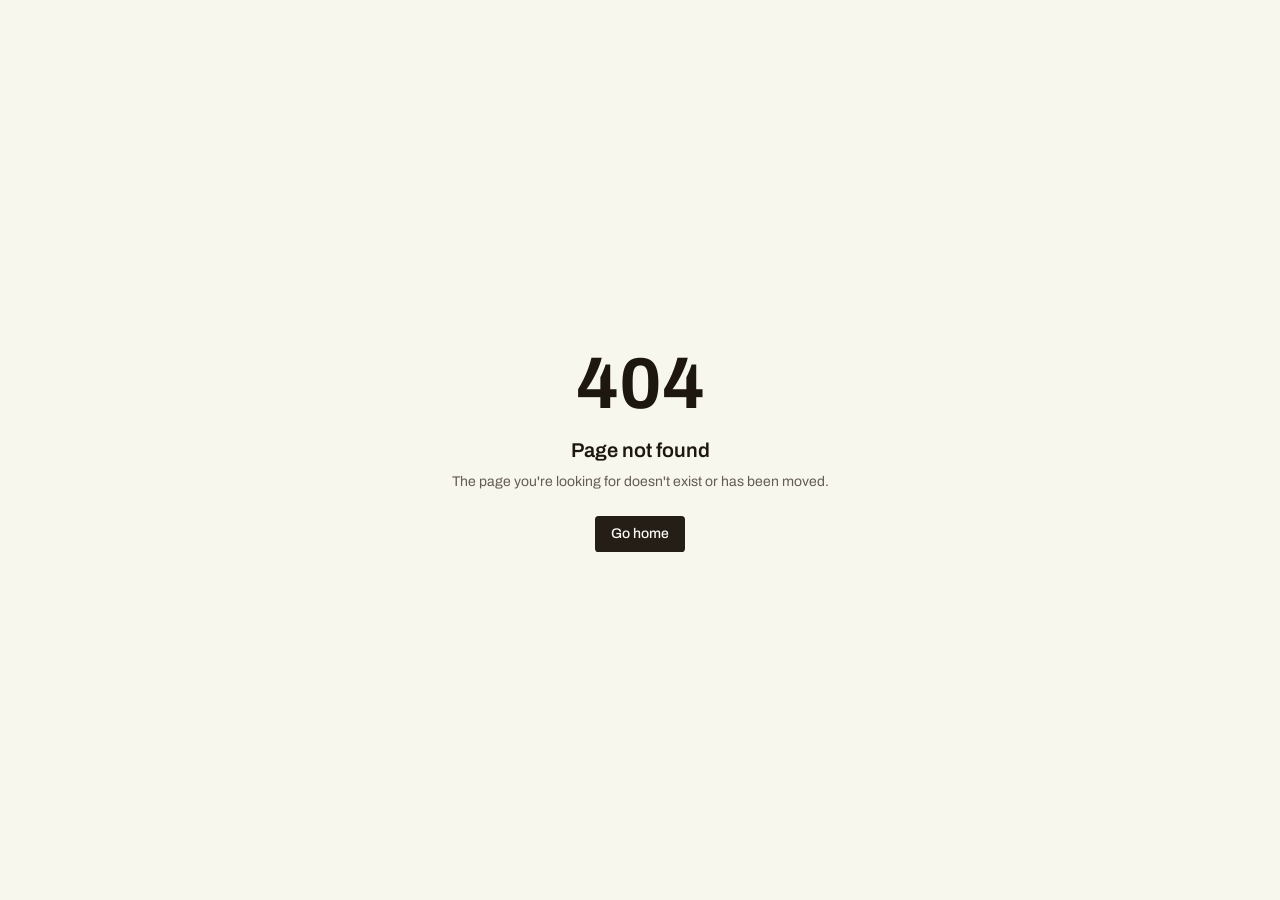
<file: index.html>
<!DOCTYPE html><html lang="en"><head><meta charSet="utf-8"/><meta name="viewport" content="width=device-width, initial-scale=1"/><link rel="preload" as="image" href="/assets/maap-contemporary-home-oMH60qDB.jpg" fetchPriority="high"/><link rel="stylesheet" href="/assets/styles-DMEjcjuH.css" data-precedence="default"/><link rel="stylesheet" href="https://fonts.googleapis.com/css2?family=Archivo:wght@400;500;600;700;800;900&amp;family=IBM+Plex+Mono:wght@400;500;600&amp;display=swap" data-precedence="default"/><title>Home design &amp; house plans in Ahmedabad | Maap Studio</title><meta name="author" content="Lovable"/><meta name="twitter:site" content="@Lovable"/><meta name="description" content="Thoughtful home design, floor plans, 3D, elevations and structure drawings at clear fixed fees. Based in Ahmedabad; designing homes online across India."/><meta property="og:title" content="Home design &amp; house plans in Ahmedabad | Maap Studio"/><meta property="og:description" content="Thoughtful home design, floor plans, 3D, elevations and structure drawings at clear fixed fees."/><meta property="og:type" content="website"/><meta name="twitter:card" content="summary_large_image"/><meta name="twitter:title" content="Home design &amp; house plans | Maap Studio"/><meta name="twitter:description" content="Your home, measured right. Home design from Ahmedabad, online across India."/><link rel="modulepreload" href="/assets/index-eVsp8Q-s.js"/><link rel="modulepreload" href="/assets/routes-uKKymCaC.js"/><link rel="modulepreload" href="/assets/maap-site-Dl5xqxIx.js"/><link rel="icon" href="/favicon.ico" type="image/x-icon"/><link rel="preconnect" href="https://fonts.googleapis.com"/><link rel="preconnect" href="https://fonts.gstatic.com" crossorigin="anonymous"/>

<meta property="og:image" content="https://pub-bb2e103a32db4e198524a2e9ed8f35b4.r2.dev/lovp_4zr3w534ee8n6t8kfgthk98hjd/b9e35c79ba7c2929c756231bcea61014_1792060962838.png"><meta name="twitter:image" content="https://pub-bb2e103a32db4e198524a2e9ed8f35b4.r2.dev/lovp_4zr3w534ee8n6t8kfgthk98hjd/b9e35c79ba7c2929c756231bcea61014_1792060962838.png"></head><body><!--$--><header class="site-header"><div class="site-header-inner"><a aria-label="Maap Studio home" class="wordmark active" href="/" data-status="active" aria-current="page"><span aria-hidden="true" class="wordmark-rule"><span>STUDIO</span></span><span aria-hidden="true" class="wordmark-name">maap</span></a><nav aria-label="Main navigation" class="main-nav"><a href="/#services">What we make</a><a href="/#process">How it works</a><a href="/#work">Selected work</a><a href="/pricing">Pricing</a></nav><a href="https://wa.me/919274209893" rel="noreferrer" target="_blank" class="inline-flex items-center justify-center gap-2 whitespace-nowrap font-medium cursor-pointer transition-colors focus-visible:outline-none focus-visible:ring-1 focus-visible:ring-ring disabled:pointer-events-none disabled:opacity-50 disabled:cursor-not-allowed [&amp;_svg]:pointer-events-none [&amp;_svg]:size-4 [&amp;_svg]:shrink-0 bg-primary text-primary-foreground shadow hover:bg-primary/90 h-8 rounded-md px-3 text-xs header-contact">Start a project <svg xmlns="http://www.w3.org/2000/svg" width="24" height="24" viewBox="0 0 24 24" fill="none" stroke="currentColor" stroke-width="2" stroke-linecap="round" stroke-linejoin="round" class="lucide lucide-arrow-up-right" aria-hidden="true"><path d="M7 7h10v10"></path><path d="M7 17 17 7"></path></svg></a></div></header><main><section aria-labelledby="home-title" class="home-hero"><div class="hero-copy"><span class="eyebrow hero-eyebrow">MEASURED WITH INTENTION <span>·</span> AHMEDABAD, INDIA</span><h1 id="home-title">Your home,<br/>measured <span>right.</span></h1><p class="hero-description">Floor plans, 3D, elevations and structure drawings for your new home. Fixed fees, fast turnaround, Ahmedabad and online across India.</p><p class="hero-gujarati" lang="gu">ઘરનો નકશો <span>·</span> 3D <span>·</span> એલિવેશન</p><div class="hero-actions"><a href="https://wa.me/919274209893" rel="noreferrer" target="_blank" class="inline-flex items-center justify-center gap-2 whitespace-nowrap text-sm font-medium cursor-pointer transition-colors focus-visible:outline-none focus-visible:ring-1 focus-visible:ring-ring disabled:pointer-events-none disabled:opacity-50 disabled:cursor-not-allowed [&amp;_svg]:pointer-events-none [&amp;_svg]:size-4 [&amp;_svg]:shrink-0 bg-primary text-primary-foreground shadow hover:bg-primary/90 h-10 rounded-md px-8 hero-primary"><svg xmlns="http://www.w3.org/2000/svg" width="24" height="24" viewBox="0 0 24 24" fill="none" stroke="currentColor" stroke-width="2" stroke-linecap="round" stroke-linejoin="round" class="lucide lucide-message-circle" aria-hidden="true"><path d="M2.992 16.342a2 2 0 0 1 .094 1.167l-1.065 3.29a1 1 0 0 0 1.236 1.168l3.413-.998a2 2 0 0 1 1.099.092 10 10 0 1 0-4.777-4.719"></path></svg> WhatsApp us<svg xmlns="http://www.w3.org/2000/svg" width="24" height="24" viewBox="0 0 24 24" fill="none" stroke="currentColor" stroke-width="2" stroke-linecap="round" stroke-linejoin="round" class="lucide lucide-arrow-up-right" aria-hidden="true"><path d="M7 7h10v10"></path><path d="M7 17 17 7"></path></svg></a><a href="#pricing" class="inline-flex items-center justify-center gap-2 whitespace-nowrap text-sm font-medium cursor-pointer transition-colors focus-visible:outline-none focus-visible:ring-1 focus-visible:ring-ring disabled:pointer-events-none disabled:opacity-50 disabled:cursor-not-allowed [&amp;_svg]:pointer-events-none [&amp;_svg]:size-4 [&amp;_svg]:shrink-0 border border-input bg-background shadow-sm hover:bg-accent hover:text-accent-foreground h-10 rounded-md px-8 hero-secondary">See pricing <svg xmlns="http://www.w3.org/2000/svg" width="24" height="24" viewBox="0 0 24 24" fill="none" stroke="currentColor" stroke-width="2" stroke-linecap="round" stroke-linejoin="round" class="lucide lucide-arrow-right" aria-hidden="true"><path d="M5 12h14"></path><path d="m12 5 7 7-7 7"></path></svg></a></div></div><figure class="hero-image"><img alt="Architectural rendering of a modern stone, timber and charcoal home with a sheltered entrance and landscaped garden" decoding="async" fetchPriority="high" height="1024" src="/assets/maap-contemporary-home-oMH60qDB.jpg" width="1536"/><figcaption><span>A PLACE TO CALL YOURS</span><span>01 — 06</span></figcaption><span aria-hidden="true" class="hero-image-measure">A THOUGHTFUL HOME BEGINS WITH A GOOD PLAN</span></figure><a aria-label="Scroll down to learn more" class="scroll-prompt" href="#services"><span>MADE WITH CARE IN AHMEDABAD</span><svg xmlns="http://www.w3.org/2000/svg" width="24" height="24" viewBox="0 0 24 24" fill="none" stroke="currentColor" stroke-width="2" stroke-linecap="round" stroke-linejoin="round" class="lucide lucide-arrow-down" aria-hidden="true"><path d="M12 5v14"></path><path d="m19 12-7 7-7-7"></path></svg></a></section><section aria-labelledby="services-title" class="content-section services-section" id="services"><div class="section-shell"><div class="section-heading"><span class="eyebrow">01 — WHAT WE MAKE</span><h2>A good home starts with a good plan.</h2><p>Everything your new home needs on paper and brought to life, with one thoughtful team.</p></div><div class="services-grid"><article class="service-item"><div class="service-item-top"><svg xmlns="http://www.w3.org/2000/svg" width="24" height="24" viewBox="0 0 24 24" fill="none" stroke="currentColor" stroke-width="2" stroke-linecap="round" stroke-linejoin="round" class="lucide lucide-ruler service-icon" aria-hidden="true"><path d="M21.3 15.3a2.4 2.4 0 0 1 0 3.4l-2.6 2.6a2.4 2.4 0 0 1-3.4 0L2.7 8.7a2.41 2.41 0 0 1 0-3.4l2.6-2.6a2.41 2.41 0 0 1 3.4 0Z"></path><path d="m14.5 12.5 2-2"></path><path d="m11.5 9.5 2-2"></path><path d="m8.5 6.5 2-2"></path><path d="m17.5 15.5 2-2"></path></svg><span class="service-index">0<!-- -->1<!-- --> <span>—</span></span></div><h3>Floor plans</h3><p>Considered room layouts, furniture, sizes and openings.</p></article><article class="service-item"><div class="service-item-top"><svg xmlns="http://www.w3.org/2000/svg" width="24" height="24" viewBox="0 0 24 24" fill="none" stroke="currentColor" stroke-width="2" stroke-linecap="round" stroke-linejoin="round" class="lucide lucide-drafting-compass service-icon" aria-hidden="true"><path d="m12.99 6.74 1.93 3.44"></path><path d="M19.136 12a10 10 0 0 1-14.271 0"></path><path d="m21 21-2.16-3.84"></path><path d="m3 21 8.02-14.26"></path><circle cx="12" cy="5" r="2"></circle></svg><span class="service-index">0<!-- -->2<!-- --> <span>—</span></span></div><h3>Structure plans</h3><p>Checked and signed by a partner structural engineer.</p></article><article class="service-item"><div class="service-item-top"><svg xmlns="http://www.w3.org/2000/svg" width="24" height="24" viewBox="0 0 24 24" fill="none" stroke="currentColor" stroke-width="2" stroke-linecap="round" stroke-linejoin="round" class="lucide lucide-box service-icon" aria-hidden="true"><path d="M21 8a2 2 0 0 0-1-1.73l-7-4a2 2 0 0 0-2 0l-7 4A2 2 0 0 0 3 8v8a2 2 0 0 0 1 1.73l7 4a2 2 0 0 0 2 0l7-4A2 2 0 0 0 21 16Z"></path><path d="m3.3 7 8.7 5 8.7-5"></path><path d="M12 22V12"></path></svg><span class="service-index">0<!-- -->3<!-- --> <span>—</span></span></div><h3>3D &amp; walkthrough views</h3><p>See how your planned home comes together in three dimensions.</p></article><article class="service-item"><div class="service-item-top"><svg xmlns="http://www.w3.org/2000/svg" width="24" height="24" viewBox="0 0 24 24" fill="none" stroke="currentColor" stroke-width="2" stroke-linecap="round" stroke-linejoin="round" class="lucide lucide-panels-top-left service-icon" aria-hidden="true"><rect width="18" height="18" x="3" y="3" rx="2"></rect><path d="M3 9h18"></path><path d="M9 21V9"></path></svg><span class="service-index">0<!-- -->4<!-- --> <span>—</span></span></div><h3>Front &amp; side elevations</h3><p>A thoughtful picture of your home&#x27;s exterior from every angle.</p></article><article class="service-item"><div class="service-item-top"><svg xmlns="http://www.w3.org/2000/svg" width="24" height="24" viewBox="0 0 24 24" fill="none" stroke="currentColor" stroke-width="2" stroke-linecap="round" stroke-linejoin="round" class="lucide lucide-sofa service-icon" aria-hidden="true"><path d="M20 9V6a2 2 0 0 0-2-2H6a2 2 0 0 0-2 2v3"></path><path d="M2 16a2 2 0 0 0 2 2h16a2 2 0 0 0 2-2v-5a2 2 0 0 0-4 0v1.5a.5.5 0 0 1-.5.5h-11a.5.5 0 0 1-.5-.5V11a2 2 0 0 0-4 0z"></path><path d="M4 18v2"></path><path d="M20 18v2"></path><path d="M12 4v9"></path></svg><span class="service-index">0<!-- -->5<!-- --> <span>—</span></span></div><h3>Interior layouts</h3><p>Room-by-room furniture plans that make everyday life work.</p></article><article class="service-item"><div class="service-item-top"><svg xmlns="http://www.w3.org/2000/svg" width="24" height="24" viewBox="0 0 24 24" fill="none" stroke="currentColor" stroke-width="2" stroke-linecap="round" stroke-linejoin="round" class="lucide lucide-scan-line service-icon" aria-hidden="true"><path d="M3 7V5a2 2 0 0 1 2-2h2"></path><path d="M17 3h2a2 2 0 0 1 2 2v2"></path><path d="M21 17v2a2 2 0 0 1-2 2h-2"></path><path d="M7 21H5a2 2 0 0 1-2-2v-2"></path><path d="M7 12h10"></path></svg><span class="service-index">0<!-- -->6<!-- --> <span>—</span></span></div><h3>Photoreal renders</h3><p>Detailed images that bring your design into focus.</p></article></div></div></section><section aria-labelledby="process-title" class="content-section process-section" id="process"><div class="section-shell"><div class="section-heading"><span class="eyebrow">02 — HOW IT WORKS</span><h2>A home, taking shape.</h2><p>From the first message to the final drawings, a clear plan at every step.</p></div><div class="process-grid"><article class="process-step"><span aria-hidden="true" class="process-number">0<!-- -->1</span><h3>Start with your plot.</h3><p>Send your plot size, photos and wishlist on WhatsApp.</p></article><article class="process-step"><span aria-hidden="true" class="process-number">0<!-- -->2</span><h3>Get the floor plan right.</h3><p>We draw the floor plan; you get 2 rounds of changes.</p></article><article class="process-step"><span aria-hidden="true" class="process-number">0<!-- -->3</span><h3>See the whole picture.</h3><p>3D, elevations and structure drawings, made clear.</p></article><article class="process-step"><span aria-hidden="true" class="process-number">0<!-- -->4</span><h3>Build from clear drawings.</h3><p>A final PDF drawing set, ready for your contractor.</p></article></div></div></section><section aria-labelledby="work-title" class="content-section work-section" id="work"><div class="section-shell"><div class="work-heading-row"><div class="section-heading"><span class="eyebrow">03 — RECENT WORK</span><h2>A few ideas for home.</h2></div><span class="work-collection-note">DESIGN STUDIES · INDIA</span></div><div class="work-grid"><figure class="work-item work-item-1"><div class="work-photo"><img alt="Courtyard home, architectural home design study" decoding="async" height="1024" loading="lazy" src="/assets/maap-portfolio-study-m7hNS4GO.jpg" style="object-position:0% 0%" width="1536"/><span aria-hidden="true" class="work-image-index">0<!-- -->1</span></div><figcaption><span>Courtyard home</span><span>Home design study · Gujarat</span></figcaption></figure><figure class="work-item work-item-2"><div class="work-photo"><img alt="A quieter street front, architectural home design study" decoding="async" height="1024" loading="lazy" src="/assets/maap-portfolio-study-m7hNS4GO.jpg" style="object-position:50% 0%" width="1536"/><span aria-hidden="true" class="work-image-index">0<!-- -->2</span></div><figcaption><span>A quieter street front</span><span>House design study · Gujarat</span></figcaption></figure><figure class="work-item work-item-3"><div class="work-photo"><img alt="Light around the courtyard, architectural home design study" decoding="async" height="1024" loading="lazy" src="/assets/maap-portfolio-study-m7hNS4GO.jpg" style="object-position:100% 0%" width="1536"/><span aria-hidden="true" class="work-image-index">0<!-- -->3</span></div><figcaption><span>Light around the courtyard</span><span>Living room study · India</span></figcaption></figure><figure class="work-item work-item-4"><div class="work-photo"><img alt="A home for gathering, architectural home design study" decoding="async" height="1024" loading="lazy" src="/assets/maap-portfolio-study-m7hNS4GO.jpg" style="object-position:0% 100%" width="1536"/><span aria-hidden="true" class="work-image-index">0<!-- -->4</span></div><figcaption><span>A home for gathering</span><span>Interior design study · India</span></figcaption></figure><figure class="work-item work-item-5"><div class="work-photo"><img alt="A home in the garden, architectural home design study" decoding="async" height="1024" loading="lazy" src="/assets/maap-portfolio-study-m7hNS4GO.jpg" style="object-position:50% 100%" width="1536"/><span aria-hidden="true" class="work-image-index">0<!-- -->5</span></div><figcaption><span>A home in the garden</span><span>House design study · India</span></figcaption></figure><figure class="work-item work-item-6"><div class="work-photo"><img alt="A warmer welcome, architectural home design study" decoding="async" height="1024" loading="lazy" src="/assets/maap-portfolio-study-m7hNS4GO.jpg" style="object-position:100% 100%" width="1536"/><span aria-hidden="true" class="work-image-index">0<!-- -->6</span></div><figcaption><span>A warmer welcome</span><span>Exterior design study · India</span></figcaption></figure></div><p class="work-disclaimer">A glimpse of the possibilities, designed around life in India.</p></div></section><section aria-labelledby="pricing-title" class="content-section preview-pricing" id="pricing"><div class="section-shell"><div class="pricing-heading-row"><div class="section-heading"><span class="eyebrow">04 — LAUNCH PRICES</span><h2>A clearer idea of cost.</h2><p>Good work. Clear fees. No surprises. All fees are for drawings only.</p></div><a href="/pricing" class="inline-flex items-center justify-center gap-2 whitespace-nowrap rounded-md text-sm font-medium cursor-pointer transition-colors focus-visible:outline-none focus-visible:ring-1 focus-visible:ring-ring disabled:pointer-events-none disabled:opacity-50 disabled:cursor-not-allowed [&amp;_svg]:pointer-events-none [&amp;_svg]:size-4 [&amp;_svg]:shrink-0 border border-input bg-background shadow-sm hover:bg-accent hover:text-accent-foreground h-9 px-4 py-2 all-prices-link">See all pricing <svg xmlns="http://www.w3.org/2000/svg" width="24" height="24" viewBox="0 0 24 24" fill="none" stroke="currentColor" stroke-width="2" stroke-linecap="round" stroke-linejoin="round" class="lucide lucide-arrow-up-right" aria-hidden="true"><path d="M7 7h10v10"></path><path d="M7 17 17 7"></path></svg></a></div><div class="preview-package-grid"><article class="price-package price-package-compact"><div class="package-name-row"><h3>Plan</h3></div><p class="package-rate"><span class="package-rate-amount">₹<!-- -->4</span><span class="package-rate-unit">/ sq ft</span></p><p class="package-minimum">Minimum fee <strong>₹<!-- -->4,999</strong></p><ul class="package-includes"><li><svg xmlns="http://www.w3.org/2000/svg" width="24" height="24" viewBox="0 0 24 24" fill="none" stroke="currentColor" stroke-width="2" stroke-linecap="round" stroke-linejoin="round" class="lucide lucide-check" aria-hidden="true"><path d="M20 6 9 17l-5-5"></path></svg> <span>2D floor plan with furniture</span></li><li><svg xmlns="http://www.w3.org/2000/svg" width="24" height="24" viewBox="0 0 24 24" fill="none" stroke="currentColor" stroke-width="2" stroke-linecap="round" stroke-linejoin="round" class="lucide lucide-check" aria-hidden="true"><path d="M20 6 9 17l-5-5"></path></svg> <span>Room sizes and clear dimensions</span></li><li><svg xmlns="http://www.w3.org/2000/svg" width="24" height="24" viewBox="0 0 24 24" fill="none" stroke="currentColor" stroke-width="2" stroke-linecap="round" stroke-linejoin="round" class="lucide lucide-check" aria-hidden="true"><path d="M20 6 9 17l-5-5"></path></svg> <span>Door and window positions</span></li><li><svg xmlns="http://www.w3.org/2000/svg" width="24" height="24" viewBox="0 0 24 24" fill="none" stroke="currentColor" stroke-width="2" stroke-linecap="round" stroke-linejoin="round" class="lucide lucide-check" aria-hidden="true"><path d="M20 6 9 17l-5-5"></path></svg> <span>2 rounds of revisions</span></li></ul><a aria-label="See the full Plan package" class="package-link" href="/pricing">See everything included <svg xmlns="http://www.w3.org/2000/svg" width="24" height="24" viewBox="0 0 24 24" fill="none" stroke="currentColor" stroke-width="2" stroke-linecap="round" stroke-linejoin="round" class="lucide lucide-arrow-right" aria-hidden="true"><path d="M5 12h14"></path><path d="m12 5 7 7-7 7"></path></svg></a></article><article class="price-package price-package-compact"><div class="package-name-row"><h3>Plan + 3D</h3></div><p class="package-rate"><span class="package-rate-amount">₹<!-- -->7</span><span class="package-rate-unit">/ sq ft</span></p><p class="package-minimum">Minimum fee <strong>₹<!-- -->9,999</strong></p><ul class="package-includes"><li><svg xmlns="http://www.w3.org/2000/svg" width="24" height="24" viewBox="0 0 24 24" fill="none" stroke="currentColor" stroke-width="2" stroke-linecap="round" stroke-linejoin="round" class="lucide lucide-check" aria-hidden="true"><path d="M20 6 9 17l-5-5"></path></svg> <span>Everything in Plan</span></li><li><svg xmlns="http://www.w3.org/2000/svg" width="24" height="24" viewBox="0 0 24 24" fill="none" stroke="currentColor" stroke-width="2" stroke-linecap="round" stroke-linejoin="round" class="lucide lucide-check" aria-hidden="true"><path d="M20 6 9 17l-5-5"></path></svg> <span>A tailored 3D home model</span></li><li><svg xmlns="http://www.w3.org/2000/svg" width="24" height="24" viewBox="0 0 24 24" fill="none" stroke="currentColor" stroke-width="2" stroke-linecap="round" stroke-linejoin="round" class="lucide lucide-check" aria-hidden="true"><path d="M20 6 9 17l-5-5"></path></svg> <span>4 considered rendered views</span></li></ul><a aria-label="See the full Plan + 3D package" class="package-link" href="/pricing">See everything included <svg xmlns="http://www.w3.org/2000/svg" width="24" height="24" viewBox="0 0 24 24" fill="none" stroke="currentColor" stroke-width="2" stroke-linecap="round" stroke-linejoin="round" class="lucide lucide-arrow-right" aria-hidden="true"><path d="M5 12h14"></path><path d="m12 5 7 7-7 7"></path></svg></a></article><article class="price-package price-package-featured price-package-compact"><div class="package-name-row"><h3>Complete home</h3><span class="package-badge">MOST CHOSEN</span></div><p class="package-rate"><span class="package-rate-amount">₹<!-- -->12</span><span class="package-rate-unit">/ sq ft</span></p><p class="package-minimum">Minimum fee <strong>₹<!-- -->14,999</strong></p><ul class="package-includes"><li><svg xmlns="http://www.w3.org/2000/svg" width="24" height="24" viewBox="0 0 24 24" fill="none" stroke="currentColor" stroke-width="2" stroke-linecap="round" stroke-linejoin="round" class="lucide lucide-check" aria-hidden="true"><path d="M20 6 9 17l-5-5"></path></svg> <span>Floor plans and 3D design</span></li><li><svg xmlns="http://www.w3.org/2000/svg" width="24" height="24" viewBox="0 0 24 24" fill="none" stroke="currentColor" stroke-width="2" stroke-linecap="round" stroke-linejoin="round" class="lucide lucide-check" aria-hidden="true"><path d="M20 6 9 17l-5-5"></path></svg> <span>Front and side elevations</span></li><li><svg xmlns="http://www.w3.org/2000/svg" width="24" height="24" viewBox="0 0 24 24" fill="none" stroke="currentColor" stroke-width="2" stroke-linecap="round" stroke-linejoin="round" class="lucide lucide-check" aria-hidden="true"><path d="M20 6 9 17l-5-5"></path></svg> <span>Photorealistic rendered views</span></li><li><svg xmlns="http://www.w3.org/2000/svg" width="24" height="24" viewBox="0 0 24 24" fill="none" stroke="currentColor" stroke-width="2" stroke-linecap="round" stroke-linejoin="round" class="lucide lucide-check" aria-hidden="true"><path d="M20 6 9 17l-5-5"></path></svg> <span>Structure framing plan, signed by a partner engineer</span></li><li><svg xmlns="http://www.w3.org/2000/svg" width="24" height="24" viewBox="0 0 24 24" fill="none" stroke="currentColor" stroke-width="2" stroke-linecap="round" stroke-linejoin="round" class="lucide lucide-check" aria-hidden="true"><path d="M20 6 9 17l-5-5"></path></svg> <span>Door and window schedule</span></li><li><svg xmlns="http://www.w3.org/2000/svg" width="24" height="24" viewBox="0 0 24 24" fill="none" stroke="currentColor" stroke-width="2" stroke-linecap="round" stroke-linejoin="round" class="lucide lucide-check" aria-hidden="true"><path d="M20 6 9 17l-5-5"></path></svg> <span>PDF set for your contractor</span></li></ul><a aria-label="See the full Complete home package" class="package-link" href="/pricing">See everything included <svg xmlns="http://www.w3.org/2000/svg" width="24" height="24" viewBox="0 0 24 24" fill="none" stroke="currentColor" stroke-width="2" stroke-linecap="round" stroke-linejoin="round" class="lucide lucide-arrow-right" aria-hidden="true"><path d="M5 12h14"></path><path d="m12 5 7 7-7 7"></path></svg></a></article></div><div aria-hidden="true" class="measure-divider"><span class="measure-end measure-end-left"></span><span class="measure-divider-line"></span><span class="measure-divider-label">DRAWINGS ONLY · NO SURPRISES</span><span class="measure-end measure-end-right"></span></div></div></section><section aria-labelledby="faq-title" class="content-section faq-section" id="faq"><div class="section-shell faq-layout"><div class="section-heading"><span class="eyebrow">05 — GOOD TO KNOW</span><h2>A few questions.</h2><p>A few things you might like to know before we begin.</p></div><div class="faq-list"><details class="faq-item"><summary><span class="faq-index">0<!-- -->1</span><span>Do you visit the site?</span><svg xmlns="http://www.w3.org/2000/svg" width="24" height="24" viewBox="0 0 24 24" fill="none" stroke="currentColor" stroke-width="2" stroke-linecap="round" stroke-linejoin="round" class="lucide lucide-chevron-down faq-chevron" aria-hidden="true"><path d="m6 9 6 6 6-6"></path></svg></summary><p>In Ahmedabad, yes. Elsewhere, we begin with a video call and the measurements you provide.</p></details><details class="faq-item"><summary><span class="faq-index">0<!-- -->2</span><span>Who signs the structure drawings?</span><svg xmlns="http://www.w3.org/2000/svg" width="24" height="24" viewBox="0 0 24 24" fill="none" stroke="currentColor" stroke-width="2" stroke-linecap="round" stroke-linejoin="round" class="lucide lucide-chevron-down faq-chevron" aria-hidden="true"><path d="m6 9 6 6 6-6"></path></svg></summary><p>A qualified partner structural engineer checks and signs the structure drawings.</p></details><details class="faq-item"><summary><span class="faq-index">0<!-- -->3</span><span>Can you get municipal approval?</span><svg xmlns="http://www.w3.org/2000/svg" width="24" height="24" viewBox="0 0 24 24" fill="none" stroke="currentColor" stroke-width="2" stroke-linecap="round" stroke-linejoin="round" class="lucide lucide-chevron-down faq-chevron" aria-hidden="true"><path d="m6 9 6 6 6-6"></path></svg></summary><p>We prepare the drawings. Submission is handled through a licensed professional; we can connect you.</p></details><details class="faq-item"><summary><span class="faq-index">0<!-- -->4</span><span>How long does it take?</span><svg xmlns="http://www.w3.org/2000/svg" width="24" height="24" viewBox="0 0 24 24" fill="none" stroke="currentColor" stroke-width="2" stroke-linecap="round" stroke-linejoin="round" class="lucide lucide-chevron-down faq-chevron" aria-hidden="true"><path d="m6 9 6 6 6-6"></path></svg></summary><p>Plans take 5–7 days. A complete drawing set takes 2–3 weeks.</p></details><details class="faq-item"><summary><span class="faq-index">0<!-- -->5</span><span>Can you plan for Vastu?</span><svg xmlns="http://www.w3.org/2000/svg" width="24" height="24" viewBox="0 0 24 24" fill="none" stroke="currentColor" stroke-width="2" stroke-linecap="round" stroke-linejoin="round" class="lucide lucide-chevron-down faq-chevron" aria-hidden="true"><path d="m6 9 6 6 6-6"></path></svg></summary><p>Yes. Tell us you&#x27;d like Vastu considerations when you get in touch.</p></details></div></div></section><section aria-labelledby="contact-title" class="contact-section" id="contact"><div class="contact-shell"><div class="contact-copy"><span class="eyebrow">06 — MAKE IT YOURS</span><h2 id="contact-title">Tell us about<br/>your <span>home.</span></h2><p>Share a few details. We’ll pick it up from there.</p><div aria-hidden="true" class="measure-divider"><span class="measure-end measure-end-left"></span><span class="measure-divider-line"></span><span class="measure-divider-label">AHMEDABAD · INDIA</span><span class="measure-end measure-end-right"></span></div><a class="contact-phone" href="tel:+919274209893">+91 92742 09893<!-- --> <svg xmlns="http://www.w3.org/2000/svg" width="24" height="24" viewBox="0 0 24 24" fill="none" stroke="currentColor" stroke-width="2" stroke-linecap="round" stroke-linejoin="round" class="lucide lucide-move-up-right" aria-hidden="true"><path d="M13 5H19V11"></path><path d="M19 5L5 19"></path></svg></a><a class="contact-whatsapp" href="https://wa.me/919274209893" rel="noreferrer" target="_blank"><svg xmlns="http://www.w3.org/2000/svg" width="24" height="24" viewBox="0 0 24 24" fill="none" stroke="currentColor" stroke-width="2" stroke-linecap="round" stroke-linejoin="round" class="lucide lucide-message-circle" aria-hidden="true"><path d="M2.992 16.342a2 2 0 0 1 .094 1.167l-1.065 3.29a1 1 0 0 0 1.236 1.168l3.413-.998a2 2 0 0 1 1.099.092 10 10 0 1 0-4.777-4.719"></path></svg> Or just message us on WhatsApp<svg xmlns="http://www.w3.org/2000/svg" width="24" height="24" viewBox="0 0 24 24" fill="none" stroke="currentColor" stroke-width="2" stroke-linecap="round" stroke-linejoin="round" class="lucide lucide-arrow-up-right" aria-hidden="true"><path d="M7 7h10v10"></path><path d="M7 17 17 7"></path></svg></a><span class="contact-area">Ahmedabad · online across India</span></div><form class="enquiry-form"><div class="form-intro"><span class="eyebrow">A GOOD PLACE TO START</span><span class="form-required">* REQUIRED</span></div><label class="form-field"><span>Your name <span>*</span></span><input autoComplete="name" placeholder="What should we call you?" required="" name="name"/></label><label class="form-field"><span>Phone number <span>*</span></span><input autoComplete="tel" inputMode="tel" placeholder="Your WhatsApp number" required="" type="tel" name="phone"/></label><div class="form-row"><label class="form-field"><span>Your city <span>*</span></span><input autoComplete="address-level2" placeholder="e.g. Ahmedabad" required="" name="city"/></label><label class="form-field"><span>Plot size <span>*</span></span><input placeholder="e.g. 30 × 40 ft" required="" name="plot-size"/></label></div><label class="form-field"><span>Number of floors <span>*</span></span><select name="floors" required=""><option disabled="" value="" selected="">Select number of floors</option><option value="Ground floor only">Ground floor only</option><option value="Ground + 1">Ground + 1</option><option value="Ground + 2">Ground + 2</option><option value="Not sure yet">Not sure yet</option></select></label><label class="form-field"><span>Anything else you’d like us to know?</span><textarea name="message" placeholder="A little about the home you have in mind…" rows="3"></textarea></label><button class="inline-flex items-center justify-center gap-2 whitespace-nowrap text-sm font-medium cursor-pointer transition-colors focus-visible:outline-none focus-visible:ring-1 focus-visible:ring-ring disabled:pointer-events-none disabled:opacity-50 disabled:cursor-not-allowed [&amp;_svg]:pointer-events-none [&amp;_svg]:size-4 [&amp;_svg]:shrink-0 bg-primary text-primary-foreground shadow hover:bg-primary/90 h-10 rounded-md px-8 form-submit" type="submit">Send enquiry on WhatsApp <svg xmlns="http://www.w3.org/2000/svg" width="24" height="24" viewBox="0 0 24 24" fill="none" stroke="currentColor" stroke-width="2" stroke-linecap="round" stroke-linejoin="round" class="lucide lucide-arrow-up-right" aria-hidden="true"><path d="M7 7h10v10"></path><path d="M7 17 17 7"></path></svg></button><p aria-live="polite" class="form-status" role="status"></p><span class="form-privacy">Your enquiry opens in WhatsApp; nothing is saved on this page.</span></form></div></section></main><footer class="site-footer"><div class="site-footer-inner"><div class="footer-brand"><a aria-label="Maap Studio home" class="wordmark active" href="/" data-status="active" aria-current="page"><span aria-hidden="true" class="wordmark-rule"><span>STUDIO</span></span><span aria-hidden="true" class="wordmark-name">maap</span></a><span>Good homes start with a good plan.</span></div><span class="footer-location">Ahmedabad · online across India</span><div class="footer-links"><a href="tel:+919274209893"><svg xmlns="http://www.w3.org/2000/svg" width="24" height="24" viewBox="0 0 24 24" fill="none" stroke="currentColor" stroke-width="2" stroke-linecap="round" stroke-linejoin="round" class="lucide lucide-phone" aria-hidden="true"><path d="M13.832 16.568a1 1 0 0 0 1.213-.303l.355-.465A2 2 0 0 1 17 15h3a2 2 0 0 1 2 2v3a2 2 0 0 1-2 2A18 18 0 0 1 2 4a2 2 0 0 1 2-2h3a2 2 0 0 1 2 2v3a2 2 0 0 1-.8 1.6l-.468.351a1 1 0 0 0-.292 1.233 14 14 0 0 0 6.392 6.384"></path></svg> <!-- -->+91 92742 09893</a><a href="https://wa.me/919274209893" rel="noreferrer" target="_blank">WhatsApp <svg xmlns="http://www.w3.org/2000/svg" width="24" height="24" viewBox="0 0 24 24" fill="none" stroke="currentColor" stroke-width="2" stroke-linecap="round" stroke-linejoin="round" class="lucide lucide-arrow-up-right" aria-hidden="true"><path d="M7 7h10v10"></path><path d="M7 17 17 7"></path></svg></a></div><span class="footer-copyright">© <!-- -->2026<!-- --> Maap Studio</span></div></footer><a href="https://wa.me/919274209893" rel="noreferrer" target="_blank" class="inline-flex items-center justify-center gap-2 whitespace-nowrap rounded-md text-sm font-medium cursor-pointer transition-colors focus-visible:outline-none focus-visible:ring-1 focus-visible:ring-ring disabled:pointer-events-none disabled:opacity-50 disabled:cursor-not-allowed [&amp;_svg]:pointer-events-none [&amp;_svg]:size-4 [&amp;_svg]:shrink-0 bg-primary text-primary-foreground shadow hover:bg-primary/90 h-9 w-9 whatsapp-float" aria-label="Message Maap Studio on WhatsApp"><svg xmlns="http://www.w3.org/2000/svg" width="24" height="24" viewBox="0 0 24 24" fill="none" stroke="currentColor" stroke-width="2" stroke-linecap="round" stroke-linejoin="round" class="lucide lucide-message-circle" aria-hidden="true"><path d="M2.992 16.342a2 2 0 0 1 .094 1.167l-1.065 3.29a1 1 0 0 0 1.236 1.168l3.413-.998a2 2 0 0 1 1.099.092 10 10 0 1 0-4.777-4.719"></path></svg></a><script>(function(a,f){let l;try{l=JSON.parse(sessionStorage.getItem(a)||"{}")}catch{return}const n=l?.[f||history.state?.__TSR_key];let c=!1;for(const t in n){const e=n[t],o=e?.scrollX,s=e?.scrollY;if(Number.isFinite(o)&&Number.isFinite(s)){if(t==="window")scrollTo(o,s),c=!0;else if(t)try{const r=document.querySelector(t);r&&(r.scrollLeft=o,r.scrollTop=s)}catch{}}}if(c)return;const i=location.hash.slice(1);if(i){const t=history.state?.__hashScrollIntoViewOptions??!0;if(t){const e=document.getElementById(i);e&&e.scrollIntoView(t)}return}scrollTo(0,0)})("tsr-scroll-restoration-v1_3");document.currentScript.remove()</script><!--/$--><script data-tsr-stream-part="">(self.$R=self.$R||{})["tsr"]=[];self.$_TSR={h(){this.hydrated=!0,this.c()},e(){this.streamEnded=!0,this.c()},c(){this.hydrated&&this.streamEnded&&(delete self.$_TSR,delete self.$R.tsr)},p(e){this.initialized?e():this.buffer.push(e)},buffer:[]};$_TSR.router=($R=>$R[0]={manifest:$R[1]={routes:$R[2]={__root__:$R[3]={preloads:$R[4]=["/assets/index-eVsp8Q-s.js"],scripts:$R[5]=[$R[6]={attrs:$R[7]={type:"module",async:!0,src:"/assets/index-eVsp8Q-s.js"}}]},"/":$R[8]={preloads:$R[9]=["/assets/routes-uKKymCaC.js","/assets/maap-site-Dl5xqxIx.js"]}}},matches:$R[10]=[$R[11]={i:"__root__ ",u:1792062665021,s:"success",ssr:!0},$R[12]={i:"  ",u:1792062665021,s:"success",ssr:!0}]})($R["tsr"]);$_TSR.e();{let s=document.currentScript,p;while((p=s.previousElementSibling)&&p.hasAttribute('data-tsr-stream-part'))p.remove();s.remove()}</script><script type="module" async="" src="/assets/index-eVsp8Q-s.js"></script><script>document.currentScript.remove();/*$tsr-stream-boundary*/</script>


</body></html>
</file>
